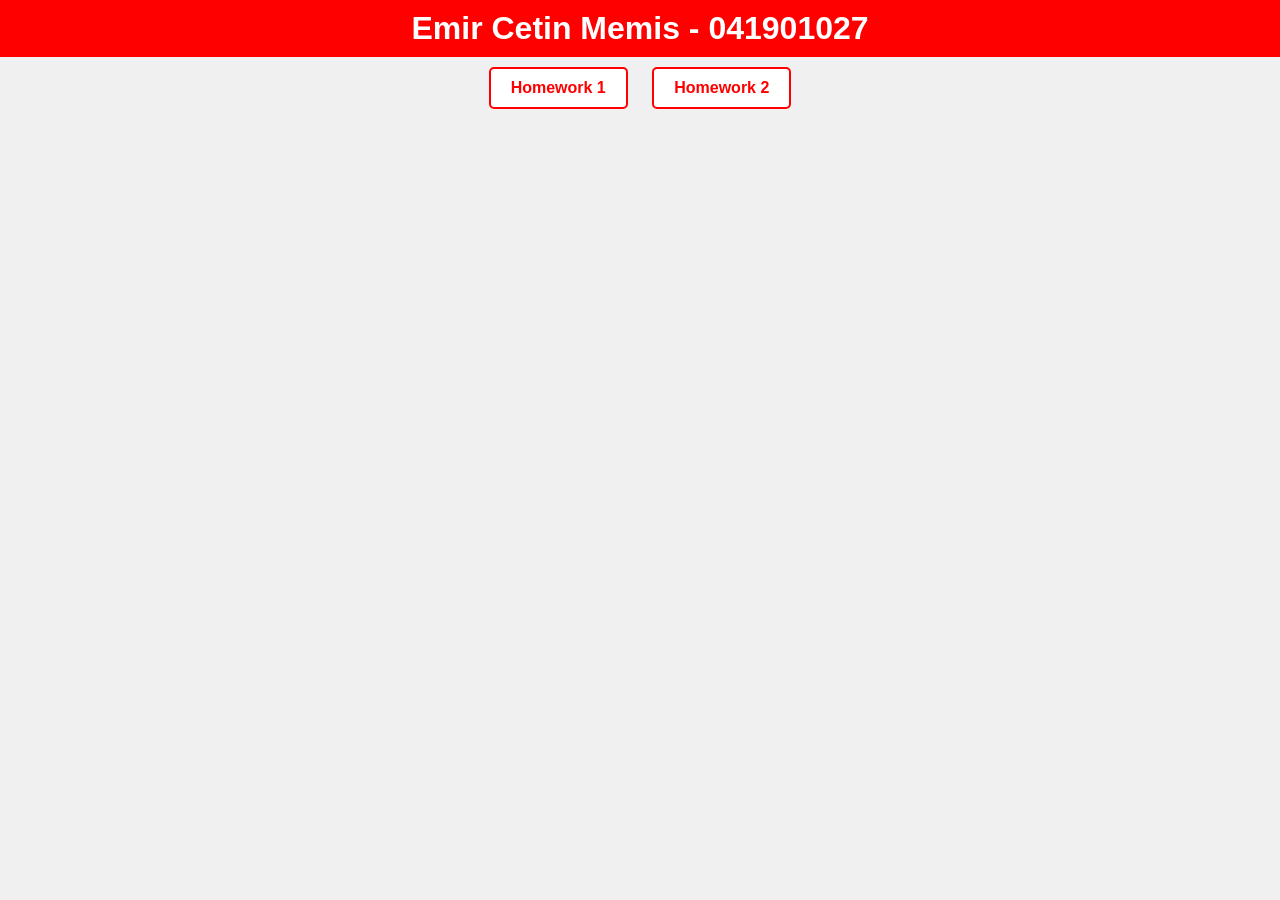
<file: index.html>
<!DOCTYPE html>
<html lang="en">
<head>
    <meta charset="UTF-8">
    <meta name="viewport" content="width=device-width, initial-scale=1.0">
    <title>Emir Cetin Memis - 041901027</title>
    <style>
        * {
            margin: 0;
            padding: 0;
            box-sizing: border-box;
        }

        body {
            font-family: Arial, sans-serif;
            background-color: #f0f0f0;
            text-align: center;
        }

        header {
            background-color: #ff0000;
            color: #fff;
            padding: 10px;
        }

        a {
            text-decoration: none;
            color: #ff0000;
            font-weight: bold;
            padding: 10px 20px;
            border: 2px solid #ff0000;
            border-radius: 5px;
            margin: 10px;
            background-color: #fff;
            display: inline-block;
            transition: background-color 0.3s, color 0.3s;
        }

        a:hover {
            background-color: #ff0000;
            color: #fff;
        }
    </style>
</head>
<body>
    <header>
        <h1>Emir Cetin Memis - 041901027</h1>
    </header>

    <nav>
        <a href="Homework 1 - About Me Page - HTML, CSS/index.html">Homework 1</a>
        <a href="Homework 2 - About Me Page - HTML, CSS, JAVASCIPT/index.html">Homework 2</a>
    </nav>

</body>
</html>
</file>
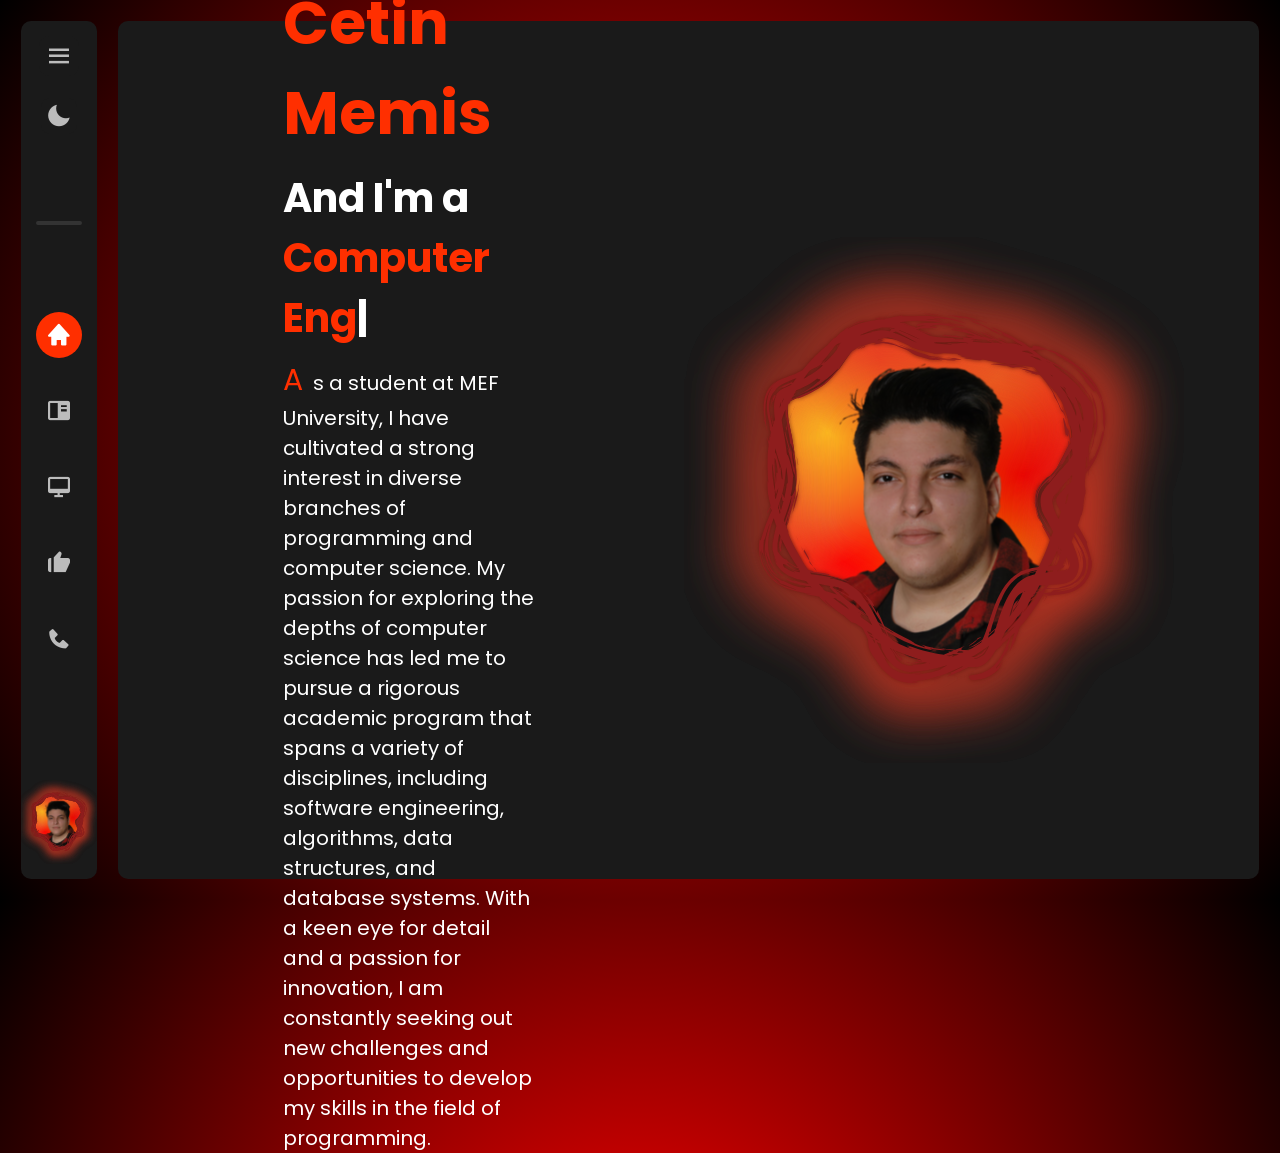
<file: Homework 2 - About Me Page - HTML, CSS, JAVASCIPT/index.html>
<!DOCTYPE html>
<html theme="dark" lang="en">
<head>
    <meta charset="UTF-8">
    <meta http-equiv="X-UA-Compatible" content="IE=edge">
    <meta name="viewport" content="width=device-width, initial-scale=1.0">
    <meta name="keywords" content="EÇM, ECM, ecm, eçm, emir, çetin, memiş, cetin, memis, emir çetin, emir cetin, emir memis, emir memiş, cetin memis, cetin memis, emir çetin memiş, emir cetin memis, Emir Çetin Memiş, Emir Cetin Memis">
    <meta name="description" content="This is about me page of Emir Cetin Memis">
    <meta name="Copyright" content="@Emir Cetin Memis | All rights reserved">
    <meta name="title" content="AboutMe - Emir Cetin Memis">
    <meta name="author" content="Emir Cetin Memis">
    <meta name="language" content="English">
    <title>AboutMe - Emir Cetin Memis</title>
    <link rel="icon" href="assets/site/favicon.ico">

    <link rel="stylesheet" href="styles/root.css">
    <link rel="stylesheet" href="styles/main.css">
    <link rel="stylesheet" href="styles/aside.css">
    
    <link rel="stylesheet" href="styles/welcome.css">
    <link rel="stylesheet" href="styles/education.css">
    <link rel="stylesheet" href="styles/portfolio.css">
    <link rel="stylesheet" href="styles/favorites.css">
    <link rel="stylesheet" href="styles/contact.css">

</head>
<body>
    <aside>
        <header>
            
            <h1>About <span>Me</span></h1>
            
            <button class="menu-button" id="menuButton">
                <i class="bx bx-menu"></i>
            </button>
            
            <button class="theme-selecter" id="themeButton">
                <i class="bx bxs-moon" id="theme-icon"></i>
            </button>
        
        </header>
        
        <hr>
        
        <nav>
            <a href="#welcome" class="active">
                <i class='bx bxs-home'></i>
                <span>Welcome</span>
            </a>
            <a href="#education">
                <i class='bx bxs-book-content'></i>
                <span>Education</span>
            </a>
            <a href="#portfolio">
                <i class='bx bx-desktop'></i> 
                <span>Portfolio</span>
            </a>
            <a href="#favorites">
                <i class='bx bxs-like' ></i>
                <span>Favorites</span>
            </a>
            <a href="#contact">
                <i class='bx bxs-phone' ></i>
                <span>Contact</span>
            </a>
        </nav>
        
        <footer>
            <img src="assets/ecm/home.svg" alt="Photo of Emir Çetin Memiş">
        </footer>
    
    </aside>
    
    <main>
        
        <section class="welcome" id="welcome">

            <div class="content">
                <h3>Hi There, It's Me</h3>
                <h1>Emir Cetin Memis</h1>
                <h3>And I'm a <span class="welcome-multiple-text"></span></h3>
                <p>As a student at MEF University, I have cultivated a strong interest in diverse branches of programming and computer science. My passion for exploring the depths of computer science has led me to pursue a rigorous academic program that spans a variety of disciplines, including software engineering, algorithms, data structures, and database systems. With a keen eye for detail and a passion for innovation, I am constantly seeking out new challenges and opportunities to develop my skills in the field of programming.</p>    
            </div>
            <div class="image">
                <img src="assets/ecm/home.svg" alt="Photo of Emir Çetin Memiş">
            </div>
                
        </section>

        <section class="education" id="education">
            <div class="primary-school">
                <h1><span>Primary</span> School</h1>
                <h3>Şükrü Yemenicioğlu İlkokulu</h3>
                <h3>2007-2011</h3>
                <p>Almost this school build my childhood with the friends and the environment I had within it. This school was so minimal and helping students to build massive friendship with its 40 students classes. I had so many friends and still getting in contact with most of them too. Our teacher was also amazing too. In short, it was just like any other primary school but it has a special point to my heart in the end.</p>
                <a href="https://sukruyemeniciogluilkokulu.meb.k12.tr/" target="_blank">Go to School</a>
            </div>
            <div class="middle-school">
                <h1><span>Middle</span> School</h1>
                <h3>Havuzbaşı Atilla Baykal Ortaokulu</h3>
                <h3>2011-2015</h3>
                <p>Moving to this middle school was a selectionest period in my life, because I had met with new people in my class and the problem was that, they were all grown up from the first class together and they were already close friends. That's why it was hard to maintain and get used to them at the beginning of this period but afterwards everything went fine. With that the environment which school is placed along side was also amazing, because in the breaks I was able to walk down the streets, have lunch and make short travels with my friends too.</p>
                <a href="https://havuzbasi.meb.k12.tr/" target="_blank">Go to School</a>
            </div>
            <div class="high-school">
                <h1><span>High</span> School</h1>
                <h3>Atabek Koleji</h3>
                <h3>2015-2019</h3>
                <p>Atabek was a turning point for me. This was the first time that I had attendent to a private sector for education. My previous academic records were held by state schools as it seen. And with this school I faced and learned lots of new stuff, I started learning two additional foreign languages from scratch, I found which sports I was in also. And especially, I also had very qualified friendships. For the academic movement, I had amazing teachers and they were all awesome, I was generally behind them in breaks to ask some questions, because they were literally pushing me to wonder about the topic being discovered within the lecture. And at the end, with all possibilities and facilities I graduated from my favorite school.</p>
                <a href="https://www.mbaokullari.k12.tr/tr/gaziosmanpasa-kampus" target="_blank">Go to School</a>
            </div>
            <div class="university">
                <h1><span>University</span></h1>
                <h3>MEF Üniversitesi</h3>
                <h3>2019-2024</h3>
                <p>This school is a really turning point in my life. Because it probably helped me to shape the rest of my life and how am I going to experience it. Especially it's because it is a university, I had lots of different topics to cover, I had lots of friendship and meet with a lot of people. I have attenden student clubs and improved my self in some of them which I like what they were doing. I also scehuled events with my teammtes in some cases to, we have even took challenges. In short, the general and social life it tended me to have was pretty good. And in terms of my academic life, it was also a turning point as I said before. Because I literaly found out what I really love, and learned about it very deeply with the best practices and concepts. I'm also being pushed to other interests too, and it is such an amazing thing to have. I'm not at my 4th degree and still studying within MEF. Once I graduated, I will update this text.</p>
                <a href="https://www.mef.edu.tr/en" target="_blank">Go to School</a>
            </div>
        </section>

        <section class="portfolio" id="portfolio">
            <div class="p-tab">
                <button class="p-tab-links" onclick="openPortfolio(event, 'SignApp')" id="defaultOpenTab">Sign App</button>
                <button class="p-tab-links" onclick="openPortfolio(event, 'TRMan')">Transcript Manager</button>
                <button class="p-tab-links" onclick="openPortfolio(event, 'Tetris2048')">Tetris 2048</button>
                <button class="p-tab-links" onclick="openPortfolio(event, 'HuffmanCoding')">Huffman Coding</button>
                <button class="p-tab-links" onclick="openPortfolio(event, 'MMSim')">Memory Management Simulation</button>
            </div>
            <hr>
            <div id="SignApp" class="tabcontent">
                <h1>Sign App</h1>
                <h3>This is a sign language application with features that helps disabled people to comminucate with others.</h3>
                <div class="img">
                    <img src="assets/portfolio/SignApp.png" alt="A screenshot taken of the running project." onclick="openPage('https://github.com/emircetinmemis/teknofest23-sign-app')">
                </div>
            </div>
            <div id="TRMan" class="tabcontent">
                <h1>Transcript Manager</h1>
                <h3>A program to manipulate the transcript information without any changes to server. The main purpose is to answer, what wuld be my grade, if I taken this grade for that lesson and etc.</h3>
                <div class="img">
                    <img src="assets/portfolio/TRMan.png" alt="A screenshot taken of the running project." onclick="openPage('https://github.com/emircetinmemis/transkript-manager/tree/V1')">
                </div>
            </div>
            <div id="Tetris2048" class="tabcontent">
                <h1>Tetris 2048</h1>
                <h3>The project is a Python-based game called Tetris 2048, which has been developed using the StdDraw library included in the repository. The game is a combination of two classic games, and it includes several challenges that have been completed to enhance the gameplay experience.</h3>
                <div class="img">
                    <img src="assets/portfolio/tetris2048.png" alt="A screenshot taken of the running project." onclick="openPage('https://github.com/emircetinmemis/tetris2048')">
                </div>
            </div>
            <div id="HuffmanCoding" class="tabcontent">
                <h1>Huffman Coding</h1>
                <h3>This project is a Huffman Compression/Decompression tool built in Python with a Tkinter GUI. The program provides five levels of approach, allowing users to compress and decompress various types of files with increasing complexity</h3>
                <div class="img">
                    <img src="assets/portfolio/huffman.png" alt="A screenshot taken of the running project." onclick="openPage('https://github.com/emircetinmemis/huffman-coding')">
                </div>
            </div>
            <div id="MMSim" class="tabcontent">
                <h1>Memory Management Simulation</h1>
                <h3>The project is a Python-based simulation of a computer processor that enables users to explore the various components and functions of a processor in a controlled environment.</h3>
                <div class="img">
                    <img src="assets/portfolio/mmsim.png" alt="A screenshot taken of the running project." onclick="openPage('https://github.com/emircetinmemis/memory-management-simulation')">
                </div>
            </div>
        </section>
        
        <section class="favorites" id="favorites">
            
            <div class="content">
                <div class="content-container">
                    <div class="lists">
                        <div class="centered-h1"><h1>Movies</h1></div>
                        <ol>
                            <li>
                                <a>Interstellar</a>
                                <ul>
                                    <li>
                                        <a class="colored" href="https://www.imdb.com/title/tt0816692/" target="_blank">IMDB</a>
                                    </li>
                                    <li>
                                        <a href="https://www.youtube.com/watch?v=Lm8p5rlrSkY" target="_blank">Trailer</a>
                                    </li>
                                    <li>
                                        <a class="colored" href="https://www.youtube.com/watch?v=UDVtMYqUAyw" target="_blank">Soundtrack</a>
                                    </li>
                                </ul>
                            </li>
                            <li>
                                <a>Inception</a>
                                <ul>
                                    <li>
                                        <a class="colored" href="https://www.imdb.com/title/tt1375666/" target="_blank">IMDB</a>
                                    </li>
                                    <li>
                                        <a href="https://www.youtube.com/watch?v=YoHD9XEInc0" target="_blank">Trailer</a>
                                    </li>
                                    <li>
                                        <a class="colored" href="https://www.youtube.com/watch?v=RxabLA7UQ9k" target="_blank">Soundtrack</a>
                                    </li>
                                </ul>
                            </li>
                            <li>
                                <a>The Pianist</a>
                                <ul>
                                    <li>
                                        <a class="colored" href="https://www.imdb.com/title/tt0253474/" target="_blank">IMDB</a>
                                    </li>
                                    <li>
                                        <a href="https://www.youtube.com/watch?v=BFwGqLa_oAo" target="_blank">Trailer</a>
                                    </li>
                                    <li>
                                        <a class="colored" href="https://www.youtube.com/watch?v=tRR9yYrX_ds" target="_blank">Soundtrack</a>
                                    </li>
                                </ul>
                            </li>
                        </ol>
                    </div>
                    <div class="slide-show-container">
                        
                        <div class="slide-card movie-card">
                            <img src="assets/favorites/Interstellar.png">
                        </div>
                        <div class="slide-card movie-card">
                            <img src="assets/favorites/Inception.jpeg">
                        </div>
                        <div class="slide-card movie-card">
                            <img src="assets/favorites/The Pianist.jpg">
                        </div>

                    </div>
                </div>
                <div class="content-container">
                    <div class="lists">
                        <div class="centered-h1"><h1>Books</h1></div>
                        <ol>
                            <li>
                                <a>Nutuk</a>
                                <ul>
                                    <li>
                                        <a class="colored" href="https://www.amazon.com/Nutuk-Fotograflarla-Mustafa-Kemal-Ataturk/dp/9944888346/ref=sr_1_1?crid=38DNW7NTXQY9N&keywords=Nutuk&qid=1699466409&s=books&sprefix=nuuk%2Cstripbooks-intl-ship%2C173&sr=1-1" target="_blank">Amazon</a>
                                    </li>
                                    <li>
                                        <a href="https://www.google.com/search?q=Mustafa+Kemal+Atat%C3%BCrk" target="_blank">Mustafa Kemal Atatürk</a>
                                    </li>
                                    <li>
                                        <a class="colored" href="https://tr.wikipedia.org/wiki/1927" target="_blank">1927</a>
                                    </li>
                                </ul>
                            </li>
                            <li>
                                <a>The Hunger Games</a>
                                <ul>
                                    <li>
                                        <a class="colored" href="https://www.amazon.com/Hunger-Games-Book/dp/0439023483" target="_blank">Amazon</a>
                                    </li>
                                    <li>
                                        <a href="https://www.google.com/search?q=Suzanne+Collins" target="_blank">Suzanne Collins</a>
                                    </li>
                                    <li>
                                        <a class="colored" href="https://tr.wikipedia.org/wiki/2008" target="_blank">2008</a>
                                    </li>
                                </ul>
                            </li>
                            <li>
                                <a>Sinekli Bakkal</a>
                                <ul>
                                    <li>
                                        <a class="colored" href="https://www.storytel.com/tr/books/sinekli-bakkal-1115099?gad_source=1&gclid=Cj0KCQiAgK2qBhCHARIsAGACuzk3fvklDdNAU4297suPuWK9DpSPS5JcY6XWgJEfSFtUd7ewpxVlouMaAr7FEALw_wcB" target="_blank">Storytel</a>
                                    </li>
                                    <li>
                                        <a href="https://www.google.com/search?q=Halide+Edib+Ad%C4%B1var" target="_blank">Halide Edip Adıvar</a>
                                    </li>
                                    <li>
                                        <a class="colored" href="https://tr.wikipedia.org/wiki/1935" target="_blank">1935</a>
                                    </li>
                                </ul>
                            </li>
                        </ol>
                    </div>
                    <div class="slide-show-container">
                        <div class="slide-card game-card">
                            <img src="assets/favorites/nutuk.jpeg">
                        </div>
                        <div class="slide-card game-card">
                            <img src="assets/favorites/hunger.jpg">
                        </div>
                        <div class="slide-card game-card">
                            <img src="assets/favorites/sinekli bakkal.jpeg">
                        </div>
                    </div>
                </div>
                <div class="content-container">
                    <div class="lists">
                        <div class="centered-h1"><h1>Series</h1></div>
                        <ol>
                            <li class="reverted">
                                <a>Lucifer</a>
                                <ul>
                                    <li>
                                        <a class="colored" href="https://www.imdb.com/title/tt4052886/" target="_blank">IMDB</a>
                                    </li>
                                    <li>
                                        <a href="https://www.youtube.com/watch?v=X4bF_quwNtw" target="_blank">Trailer</a>
                                    </li>
                                    <li>
                                        <a class="colored" href="https://www.youtube.com/watch?v=0sZY25HdpIc&list=PLf7sttsrRSF6RNW2dW5m2ZnvT1CNF7y-Q" target="_blank">Soundtrack</a>
                                    </li>
                                </ul>
                            </li>
                            <li class="reverted">
                                <a>How I Met Your Mother</a>
                                <ul>
                                    <li>
                                        <a class="colored" href="https://www.imdb.com/title/tt0460649/" target="_blank">IMDB</a>
                                    </li>
                                    <li>
                                        <a href="https://www.youtube.com/watch?v=cjJLEYMzpjc" target="_blank">Trailer</a>
                                    </li>
                                    <li>
                                        <a class="colored" href="https://www.youtube.com/watch?v=MiZ6AUXd2b4&list=PLLdquFRD7Yb40GJOzBJbdEct3Q9sNdl-z" target="_blank">Soundtrack</a>
                                    </li>
                                </ul>
                            </li>
                            <li class="reverted">
                                <a>Shameless</a>
                                <ul>
                                    <li>
                                        <a class="colored" href="https://www.imdb.com/title/tt1586680/" target="_blank">IMDB</a>
                                    </li>
                                    <li>
                                        <a href="https://www.youtube.com/watch?v=oTiIVByydL8" target="_blank">Trailer</a>
                                    </li>
                                    <li>
                                        <a class="colored" href="https://www.youtube.com/watch?v=G-x4z5naya4&list=PLmgIPlKgAJIKnAMLMI2OvvNsWC1YU-YBv" target="_blank">Soundtrack</a>
                                    </li>
                                </ul>
                            </li>
                        </ol>
                    </div>
                    <div class="slide-show-container">
                        <div class="slide-card serie-card">
                            <img src="assets/favorites/Lucifer.png">
                        </div>
                        <div class="slide-card serie-card">
                            <img src="assets/favorites/How I Met Your Mother.jpg">
                        </div>
                        <div class="slide-card serie-card">
                            <img src="assets/favorites/Shameless.jpg">
                        </div>
                    </div>
                </div>

            </div>

        </section>
        
        <section class="contact" id="contact">
            <div class="container">
                <div class="input-box">
                    <input type="text" name="User Name" placeholder="Full Name">
                    <input type="email" id="userEmail" name="User Email" placeholder="Email Address">
                </div>
                <div class="input-box">
                    <input type="number" id="userPhone" name="User Phone" placeholder="Mobile Number">
                    <input type="text" name="Email Subject" placeholder="Email Subject">
                </div>
                <textarea name="Message" id="" cols="30" rows="10" placeholder="Your Message"></textarea>
                <input type="submit" value="Send Message" class="submitbtn" onclick="handleSubmit()">

                <input type="hidden" name="_captcha" value="true">
                <input type="hidden" name="_template" value="table">
            </div>
        </section>

    </main>

    <script src="scripts/fragment_identifier_handler.js"></script>
    <script src="scripts/image-slider.js"></script>
    <script src="scripts/scroll.js"></script>
    <script src="scripts/tab.js"></script>
    <script src="scripts/theme.js"></script>
    <script src="scripts/toggler.js"></script>
    <script src="scripts/type.js"></script>
    <script src="scripts/utilities.js"></script>

</body>
</html>
</file>
<file: Homework 2 - About Me Page - HTML, CSS, JAVASCIPT/styles/main.css>
main * {
    transition: all 0.2s ease;
}

main section {
    display: none;
    width: 100%;
    animation: sectionLoader 1s ease-in-out;
}

main section:target {
    display: flex;
}

@keyframes sectionLoader {
    from {
        transform: scale(0);
        opacity: 0;
    }
    to {
        transform: scale(1);
        opacity: 1;
    }
}
</file>
<file: Homework 2 - About Me Page - HTML, CSS, JAVASCIPT/styles/aside.css>
aside * {
    transition: all 0.2s ease radial-gradient(circle, rgba(255, 0, 0, 0.99) 0%, #7c0000 50%, #000000 100%);
}

aside header {
    display: flex;
    justify-content: center;
    align-items: center;
    flex-direction: column;
}
aside header h1 {
    display: none;
}
aside header button.menu-button {
    display: flex;
    align-items: center;
    justify-content: center;
    cursor: pointer;
    color: var(--icon-color);
    background-color: var(--bg-color);
    border-radius: 25%;
    border: none;
    margin-bottom: 2.2rem;
    padding: 0.5rem;
    font-size: 3rem;
}
aside header button.menu-button:hover {
    background-color: var(--second-bg-color);
}
aside header button.theme-selecter {
    display: flex;
    align-items: center;
    justify-content: center;
    font-size: 2.6rem;
    padding: 0.5rem;
    border-radius: 25%;
    cursor: pointer;
    color: var(--icon-color);
    background-color: var(--bg-color);
    border: none;

}
aside header button.theme-selecter:hover {
    background-color: var(--second-bg-color);
}

aside hr {
    border: 0.25rem solid var(--second-bg-color);
    border-radius: 5rem;
}

aside nav {    
    display: flex;
    flex-direction: column;
    align-items: center;
    justify-content: center;
}
aside nav a {
    display: flex;
    flex-direction: column;
    align-items: center;
    text-decoration: none;
    pointer-events: none;
    padding: 0.5rem;
    margin-bottom: 3rem;
}
aside nav a.active {
    background-color: var(--main-color);
    border-radius: 50%;
}
aside nav a.active i{
    color: var(--text-color);
    pointer-events: none;
}
aside nav a i {
    display: flex;
    align-items: center;
    justify-content: center;
    pointer-events: all;
    font-size: 2.6rem;
    color: var(--icon-color);
    padding: 0.5rem;
    border-radius: 25%;
}
aside nav a i:hover {
    background-color: var(--second-bg-color);
}
aside nav a span {
    display: none;
}

aside footer {
    display: flex;
    align-items: center;
    justify-content: center;
}
aside footer img {
    width: 8rem;
    cursor: grab;
    animation: footerImgAnimation 2s linear infinite;
}
@keyframes footerImgAnimation {
    0% {
        transform: translateY(-0.5rem);
    }
    50% {
        transform: translateY(0rem);
    }
    100% {
        transform: translateY(-0.5rem);
    }
}

aside footer h1 {
    display: none;
}



aside.aside-toggled {
    width: 20rem;
}

aside.aside-toggled header {
    display: flex;
    
    justify-content: center;
    align-items: center;
    
}
aside.aside-toggled header h1 {
    grid-area: h1;
    display: block;    
    color: var(--text-color);
    font-size: 2.5rem;
    margin: 0rem 0rem 0rem 0rem;
    text-align: center;
}
aside.aside-toggled header h1 span{
    display: block;
    color: var(--main-color);
}

aside.aside-toggled header button.menu-button {
    grid-area: menu-button;

    margin: 1rem 0rem 0rem 0rem;
    padding: 0.5rem;
    font-size: 4rem;
}

aside.aside-toggled header button.theme-selecter {
    grid-area: theme-selecter;

    margin: 1rem 0rem 0rem 0rem;
    padding: 1rem;
    font-size: 3rem;
}

aside.aside-toggled hr {
    margin: 1rem 0rem 1rem 0rem;
}

aside.aside-toggled nav {
    margin: 0rem 0rem 0rem 0rem;
}
aside.aside-toggled nav a {
    margin: 0.5rem 0rem 0.5rem 0rem;
    display: flex;
    flex-direction: row;
    width: 100%;
    padding: 1rem 0rem 1rem 0rem;
    pointer-events: all;
}
aside.aside-toggled nav a.active {
    background-color: var(--second-bg-color);
    border-radius: 5%;
    pointer-events: none;
}
aside.aside-toggled nav a.active i{
    color: var(--text-color);
    pointer-events: none;
}
aside.aside-toggled nav a:hover {
    background-color: var(--second-bg-color);
    border-radius: 5%;
}
aside.aside-toggled nav a i {
    margin: 0rem 1rem 0rem 0rem;
    pointer-events: none;
}
aside.aside-toggled nav a span {
    display: inline;
    font-size: 1.5rem;
    font-weight: bolder;
    font-family: Verdana, Geneva, Tahoma, sans-serif;
    pointer-events: none;
}
aside.aside-toggled nav a:nth-child(odd) {
    color: var(--main-color);
}
aside.aside-toggled nav a:nth-child(even) {
    color: var(--text-color);
}

aside.aside-toggled footer {
    margin: 0rem 0rem 0rem 0rem;
}
aside.aside-toggled footer img {
    margin: 0rem;
    width: 15rem;
    cursor: grab;
    animation: footerImgAnimation 2s linear infinite;
}
</file>
<file: Homework 2 - About Me Page - HTML, CSS, JAVASCIPT/styles/welcome.css>
main section.welcome {
    height: 100%;
    flex-direction: row;
}

main section.welcome div.content {
    display: flex;
    flex-direction: column;
    justify-content: center;
    align-items: flex-start;
    margin: 0rem 15rem 0rem 15rem;
}

main section.welcome div.image {
    margin: 10rem 6rem 0rem 0rem;
    display: flex;
    justify-content: center;
    align-items: center;
    animation: welcomeImageAnimation 5s ease infinite;
}

@keyframes welcomeImageAnimation {
    0% {
        transform: scale(1) rotate(-0.5deg) translateY(-1rem);
    }
    25% {
        transform: scale(1.01) rotate(0.5deg) translateY(-3rem);
    }
    50% {
        transform: scale(0.99) rotate(-0.5deg) translateY(-4rem);
    }
    75% {
        transform: scale(1.01) rotate(0.5deg) translateY(-3rem);
    }
    100% {
        transform: scale(1) rotate(-0.5deg) translateY(-1rem);
    }
}

main section.welcome div.content h3 {
    color: var(--text-color);
    font-size: 4rem;
    margin: 1rem 0rem 1rem 0rem;
}
main section.welcome div.content h3 span.welcome-multiple-text {
    color: var(--main-color);
}
main section.welcome div.content h1 {
    color: var(--main-color);
    font-size: 6rem;
}
main section.welcome div.content p {
    color: var(--text-color);
    font-size: 2rem;
}
main section.welcome div.content p::first-letter {
    color: var(--main-color);
    font-size: 3rem;
    padding-right: 1rem;
}
main section.welcome div.image img {
    width: 50rem;
}
</file>
<file: Homework 2 - About Me Page - HTML, CSS, JAVASCIPT/styles/education.css>
main section.education {
    height: 100%;
    flex-direction: row;
}

main section.education div {
    flex-grow: 1;
    height: 100%;
    border-radius: 4rem;
    margin: 1rem;
    display: flex;
    flex-direction: column;
    align-items: center;
    justify-content: space-around;
}
main section.education div:hover {
    flex-grow: 10;
}

main section.education div h1 {
    text-align: center;
    color: var(--text-color);
    font-size: 3rem;
    margin: 2rem 1rem 2rem 1rem;
    display: inline-block;
    border-radius: 1rem;
    border: 0.5rem solid var(--second-bg-color);
    background-color: var(--second-bg-color);
}
main section.education div h1 span {
    color: var(--main-color);
}

main section.education div p {
    text-align: center;
    color: var(--text-color);
    font-size: 1.2rem;
    width: 30rem;
    border-radius: 2rem;
    border: 0.5rem solid var(--second-bg-color);
    background-color: var(--second-bg-color);
}
main section.education div p::first-letter {
    font-size: 2rem;
    color: var(--main-color);
}


main section.education div h3 {
    text-align: center;
    color: var(--text-color);
    font-size: 1.5rem;
    margin: 2rem 1rem 2rem 1rem;
    display: inline-block;
    border-radius: 1rem;
    border: 0.5rem solid var(--second-bg-color);
    background-color: var(--second-bg-color);
}

main section.education div a {
    text-align: center;
    color: var(--text-color);
    font-size: 1.5rem;
    margin: 2rem 1rem 2rem 1rem;
    display: inline-block;
    border-radius: 1rem;
    border: 0.5rem solid var(--main-color);
    background-color: var(--main-color);
    text-decoration: none;
    transition: all 0.5s ease;
}

main section.education div a:hover {
    scale: 1.1;
    box-shadow: 0 0 1rem var(--main-color);
}

main section.education div.primary-school {
    background: url(../assets/education/primary.jpg);
    background-repeat: no-repeat;
    background-attachment: fixed;
    background-position: center;
    background-size: cover;
}

main section.education div.middle-school {
    background: url(../assets/education/middle.jpg);
    background-repeat: no-repeat;
    background-attachment: fixed;
    background-position: center;
    background-size: cover;
}
main section.education div.high-school {
    background: url(../assets/education/high.jpg);
    background-repeat: no-repeat;
    background-attachment: fixed;
    background-position: center;
    background-size: cover;
}
main section.education div.university {
    background: url(../assets/education/university.jpg);
    background-repeat: no-repeat;
    background-attachment: fixed;
    background-position: center;
    background-size: cover;
}
</file>
<file: Homework 2 - About Me Page - HTML, CSS, JAVASCIPT/styles/portfolio.css>
main section.portfolio {
    height: 100%;
    flex-direction: column;
}

main section.portfolio * {
    transition: all 0.2s ease;
}

main section.portfolio div.p-tab{
    display: flex;
    justify-content: space-evenly;
    align-items: center;
    margin-top: 2rem;
    margin-bottom: 2rem;
}

main section.portfolio hr {
    border: 0.25rem solid var(--second-bg-color);
    border-radius: 5rem;

    margin-top: 2rem;
}

main section.portfolio div.p-tab button{
    cursor: pointer;
    padding: 1rem 2.8rem;
    background: var(--main-color);
    border-radius: 4rem;
    box-shadow: 0rem 0rem 2rem var(--main-color);
    font-size: 1.4rem;
    color: var(--text-color);
    letter-spacing: .1rem;
    font-weight: 650;
    transition: .5s ease;
    border-color: var(--main-color);
}
main section.portfolio div.p-tab button:hover {
    box-shadow: none;
}
main section.portfolio div.p-tab button.active {
    background: var(--text-color);
    color: var(--main-color);
    box-shadow: 0rem 0rem 2rem var(--main-color);
    border-color: var(--text-color);
}
main section.portfolio div.p-tab button.active:hover {
    box-shadow: none;
}


main section.portfolio div.tabcontent{
    height: 100%;

    display: flex;
    flex-direction: row;

    justify-content: center;
    align-items: center;


}
main section.portfolio div.tabcontent > *{
    margin: 2rem;
    display: block;
}

main section.portfolio div.tabcontent h1{
    text-align: center;
    color: var(--main-color);
    font-size: 3rem;
    margin: 2rem 1rem 2rem 1rem;
}

main section.portfolio div.tabcontent h3{
    text-align: center;
    color: var(--text-color);
    font-size: 1.5rem;
    margin: 2rem 1rem 2rem 1rem;
    border-radius: 1rem;
    border: 0.5rem solid var(--second-bg-color);
    background-color: var(--second-bg-color);
    margin-bottom: 4rem;
}


main section.portfolio div.tabcontent div.img{
    display: flex;
    justify-content: center;
    align-items: center;
}
main section.portfolio div.tabcontent div.img img{
    width: 90rem;
    height: 45rem;
    border-radius: 2rem;
    box-shadow: 0rem 0rem 2rem var(--main-color);
    transition: .5s ease;
    cursor: pointer;
}
main section.portfolio div.tabcontent div.img img:hover {
    box-shadow: none;
    scale: 1.01;
}
</file>
<file: Homework 2 - About Me Page - HTML, CSS, JAVASCIPT/styles/favorites.css>
main section.favorites {
    height: 100%;
    flex-direction: column;
    
}

/*
main section.favorites
*/

main section.favorites div.centered-h1 {
    display: flex;
    justify-content: center;
    align-items: center;
}

main section.favorites h1 {
    color: var(--text-color);
    text-align: center;
    font-size: 3rem;
    margin: 2rem 1rem 2rem 1rem;
    display: inline-block;
    border-radius: 1rem;
    border: 0.5rem solid var(--second-bg-color);
    background-color: var(--second-bg-color);

}
main section.favorites h1 span {
    color: var(--main-color);    
}

main section.favorites div.content {
    border: 0.5rem solid var(--second-bg-color);
    height: 100%;
    margin: 0rem 1rem 0rem 1rem;
    display: flex;
    flex-direction: row;
    justify-content: space-around;
    /*
    align-items: center;
    */
}

main section.favorites div.content div.content-container {
    display: flex;
    flex-direction: column;
}

main section.favorites div.content div.content-container div.lists {
    flex-grow: 1;
}
main section.favorites div.content div.content-container div.lists h1 {
    color: var(--text-color);
    text-align: center;
    font-size: 2.4rem;
    margin: 2rem 1rem 2rem 1rem;
    display: inline-block;
    border-radius: 1rem;
    border: 0.5rem solid var(--second-bg-color);
    background-color: var(--second-bg-color);
}
main section.favorites div.content div.content-container div.lists h1:hover {
    box-shadow: 0rem 0rem 2rem var(--main-color);
}


main section.favorites div.content div.content-container div.lists ol {
    font-size: 1.6rem;
    margin-top: 1rem;
    margin-left: 2rem;
    text-align: justify;
}

main section.favorites div.content div.content-container div.lists ol li a {
    color: var(--main-color);
    font-weight: 300;
}

main section.favorites div.content div.content-container div.lists ol li ul {
    margin-top: 0.2rem;
    margin-bottom: 0.3rem;
    margin-left: 3rem;
    text-align: justify;
}

main section.favorites div.content div.content-container div.lists ol li ul li a {
    color: var(--text-color);
    font-weight: 300;
    text-decoration: none;
}
main section.favorites div.content div.content-container div.lists ol li ul li a:hover {
    text-decoration: underline;
}
main section.favorites div.content div.content-container div.lists ol li ul li .colored {
    color: rgb(68, 255, 255);
    font-weight: 300;
    text-decoration: none;
}





main section.favorites div.content div.content-container div.slide-show-container {
    flex-grow: 2;
    margin-top: 2rem;
    display: grid;
    grid-auto-flow: column;
    scroll-behavior: auto;

}


main section.favorites div.content div.content-container div.slide-show-container div.slide-card {
    display: flex;
    justify-content: center;
    align-items: center;
}

main section.favorites div.content div.content-container div.slide-show-container div.slide-card img {
    width: 20rem;
    height: 25rem;
    border-radius: 1rem;
    border: 0.5rem solid var(--second-bg-color);
    box-shadow: 0rem 0rem 2rem var(--main-color);
    animation: fade 5s;
}

@keyframes fade {
    0%, 100% {
        opacity: 0;
    }
    25%, 75% {
        opacity: 1;
    }
}

main section.favorites div.content div.content-container div.slide-show-container div.slide-card img:hover {
    box-shadow: 0rem 0rem 2rem var(--main-color);
}
</file>
<file: Homework 2 - About Me Page - HTML, CSS, JAVASCIPT/styles/contact.css>
main section.contact {
    height: 100%;
    flex-direction: column;
    justify-content: center;

}

.submitbtn {
    display: inline-block;
    padding: 1rem 2.8rem;
    background: var(--main-color);
    border-radius: 4rem;
    box-shadow: 0 0 1rem var(--main-color);
    font-size: 1.6rem;
    color: var(--text-color);
    letter-spacing: .1rem;
    font-weight: 600;
    transition: .5s ease;
}
.submitbtn:hover {
    box-shadow: none;
}


.contact div.container {
    max-width: 70rem;
    margin: 1rem auto;
    text-align: center;
    margin-bottom: 3rem;
}
.contact div.container .input-box {
    display: flex;
    justify-content: space-between;
    flex-wrap: wrap;
}
.contact div.container .input-box input,
.contact div.container textarea {
    width: 100%;
    padding: 1.5rem;
    font-size: 1.6rem;
    color: var(--text-color);
    background: var(--bg-color);
    border-radius: .8rem;
    margin: .7rem 0;
}
.contact div.container .input-box input {
    width: 49%;
}
.contact div.container textarea {
    resize: none;
}
.contact div.container .submitbtn {
    margin-top: 2rem;
    cursor: pointer;
}
</file>
<file: Homework 2 - About Me Page - HTML, CSS, JAVASCIPT/styles/root.css>
@import url('https://fonts.googleapis.com/css2?family=Poppins:wght@300;400;500;600;700;800;900&display=swap');
@import url("https://unpkg.com/boxicons@2.1.4/css/boxicons.min.css");

[theme="light"] {
    /*
    --bg-color: #ffffff;
    --second-bg-color: #f5f5f5;
    --text-color: #000000;
    --main-color: #ff0000;
    */

    --bg-color: #ffffff;
    --second-bg-color: rgb(164, 164, 164);
    --third-bg-color: radial-gradient(circle, #70313137 0%, #2e242457 100%);
    --text-color: rgb(0, 0, 0);
    --icon-color: rgb(0, 0, 0);
    --main-color: rgb(248, 0, 0);
}

[theme="dark"] {
    --bg-color: #1a1a1a;
    --second-bg-color: #333333;
    --third-bg-color: radial-gradient(circle, #ff0000 0%, #000000 100%);
    --icon-color: #bcbcbc;
    --text-color: #ffffff;
    --main-color: #ff2f00;
}

* {
    box-sizing: border-box;
    font-family: "Poppins", sans-serif;
    margin: 0;
    padding: 0;
}

html {
    font-size: 62.5%;
}

body {
    display: flex;
    width: 100%;
    height: 100vh;
    background: var(--third-bg-color);
    padding: 2.1rem;
}

main {
    display: flex;
    width: 100%;
    margin-left: 2.1rem;
    padding: 1.5rem;
    border-radius: 1rem;
    background-color: var(--bg-color);
    /*
    overflow: hidden;
    */
}

aside {
    display: flex;
    flex-direction: column;
    justify-content: space-between;
    width: 8rem;
    padding: 1.5rem;
    transition: width 1s ease;
    border-radius: 1rem;
    background-color: var(--bg-color);
    overflow: hidden;
}
</file>
